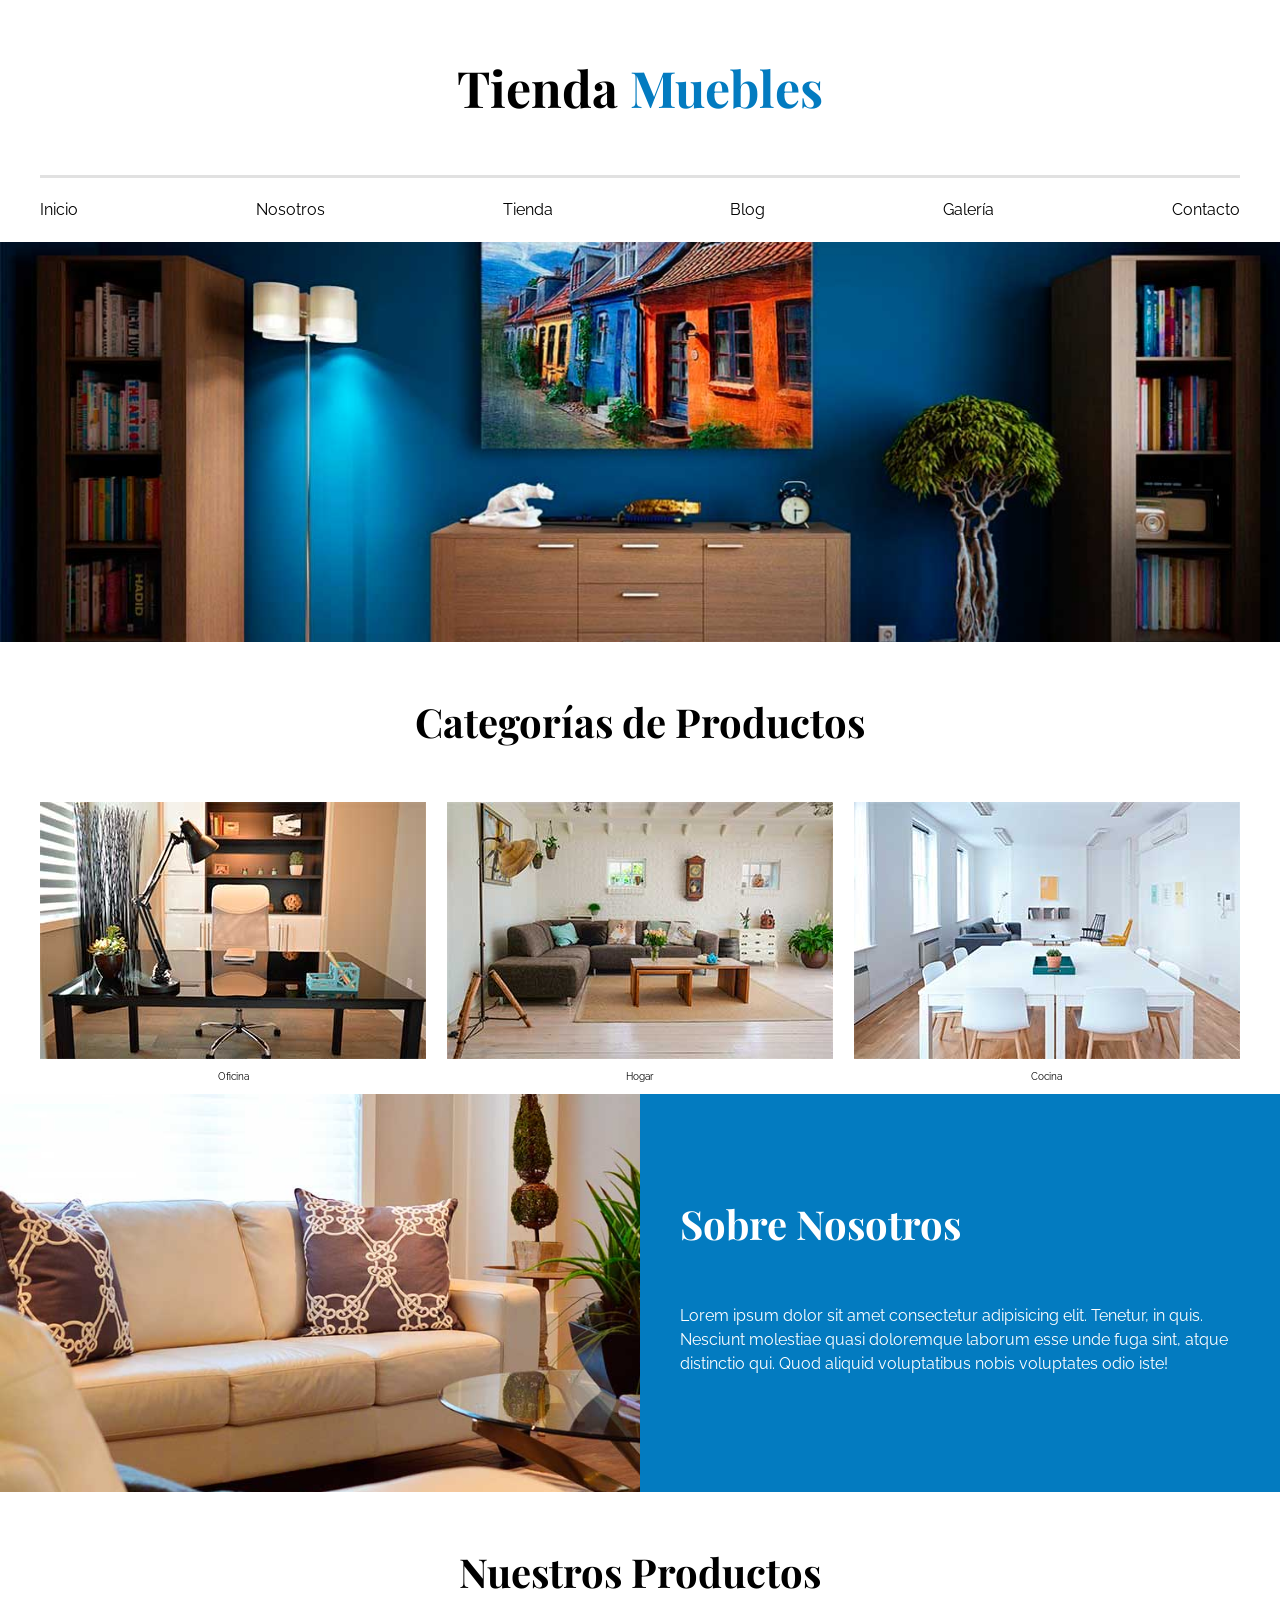
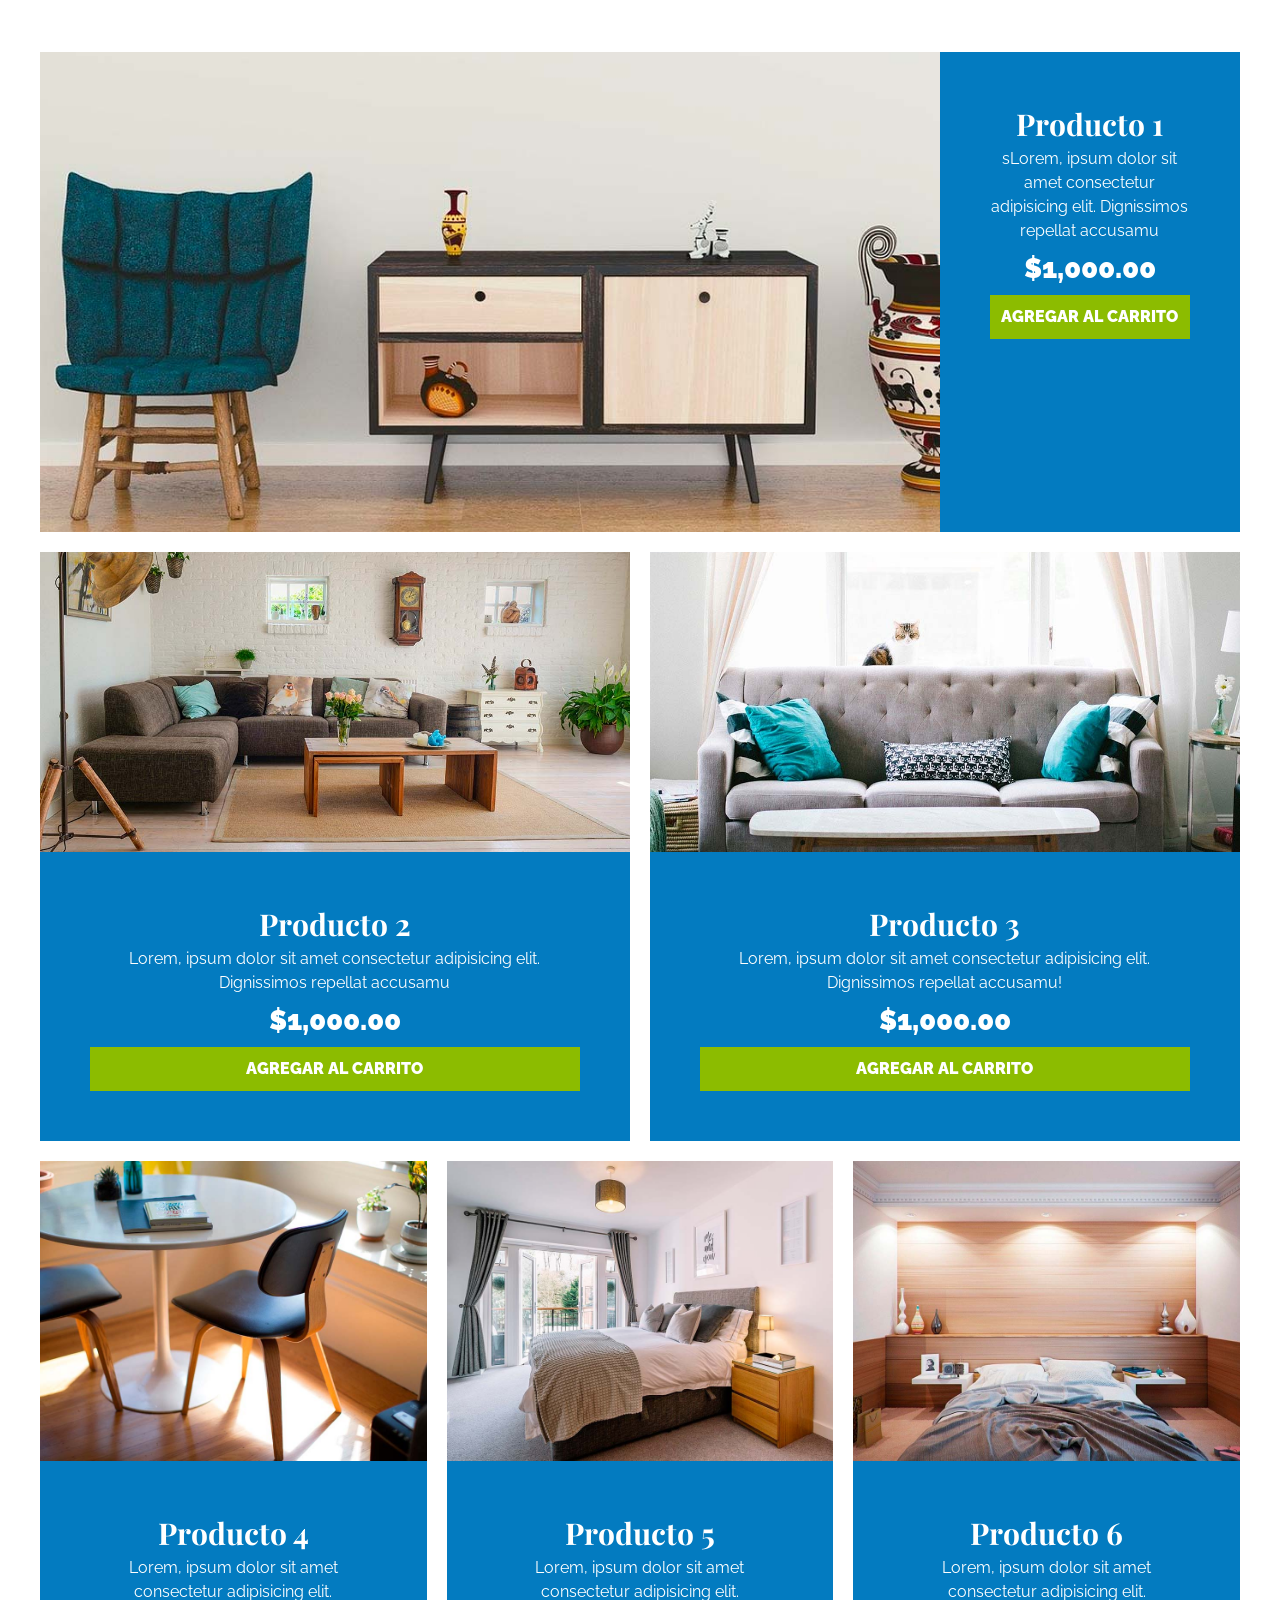
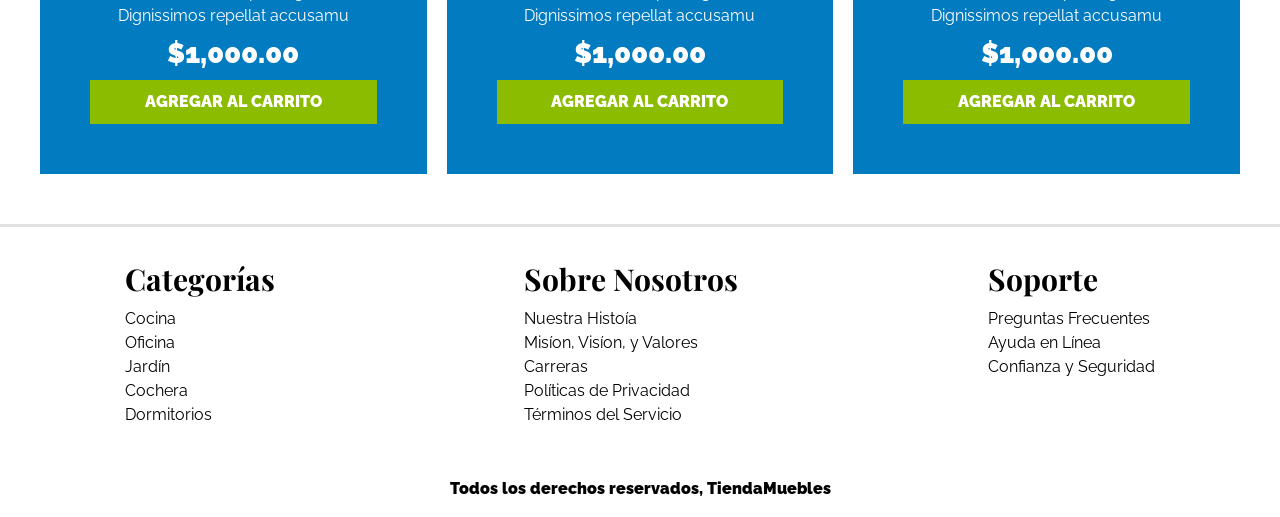
<file: index.html>
<!DOCTYPE html>
<html lang="en">

<head>
    <meta charset="UTF-8">
    <meta name="viewport" content="width=device-width, initial-scale=1.0">
    <title>Document</title>
    <link rel="stylesheet" href="css/normalize.css">
    <link rel="preconnect" href="https://fonts.googleapis.com">
    <link rel="preconnect" href="https://fonts.gstatic.com" crossorigin>
    <link
        href="https://fonts.googleapis.com/css2?family=Playfair+Display:ital,wght@0,400..900;1,400..900&family=Raleway:ital,wght@0,100..900;1,100..900&display=swap"
        rel="stylesheet">
    <link rel="preconnect" href="https://fonts.googleapis.com">
    <link rel="preconnect" href="https://fonts.gstatic.com" crossorigin>
    <link
        href="https://fonts.googleapis.com/css2?family=Playfair+Display:ital,wght@0,400..900;1,400..900&family=Playfair:ital,opsz,wght@0,5..1200,300..900;1,5..1200,300..900&family=Raleway:ital,wght@0,100..900;1,100..900&display=swap"
        rel="stylesheet">
    <link rel="stylesheet" href="css/app.css">
</head>

<body>
    <header>
        <h1 class="nombre-sitio">Tienda <span>Muebles</span></h1>
    </header>

    <nav class="nav-principal contenedor">
        <a href="index.html">Inicio</a>
        <a href="nosotros.html">Nosotros</a>
        <a href="tienda.html">Tienda</a>
        <a href="blog.html">Blog</a>
        <a href="galeria.html">Galería</a>
        <a href="contacto.html">Contacto</a>

    </nav>
    <div class="hero"></div>

    <section class="contenedor categorias"">
        <h2 class="text-center">Categorías de Productos</h2>
        <div class=" listado-categorias contenedor">
        <div class="categoria contenedor">
            <img src="img/categoria1.jpg" alt="imagen de categoria1">
            <a href="#">Oficina</a>
        </div>

        <div class="categoria contenedor">
            <img src="img/categoria2.jpg" alt="imagen de categoria1">
            <a href="#">Hogar</a>
        </div>

        <div class="categoria contenedor">
            <img src="img/categoria3.jpg" alt="imagen de categoria1">
            <a href="#">Cocina</a>
        </div>
        </div>

    </section>

    <section class="sobre-nosotros">
        <div class="contenedor sobre-nosotros-grid">
            <div class="texto-nosotros">
                <h2>Sobre Nosotros</h2>
                <p>Lorem ipsum dolor sit amet consectetur adipisicing elit. Tenetur, in quis. Nesciunt molestiae quasi
                    doloremque laborum esse unde fuga sint, atque distinctio qui. Quod aliquid voluptatibus nobis
                    voluptates
                    odio iste!</p>
            </div>

        </div>
    </section>

    <main class="contenido-principal contenedor">

        <h2 class="text-center">Nuestros Productos</h2>

        <div class="listado-productos ">
            <div class="producto">
                <img src="img/producto1.jpg" alt="">
                <div class="texto-producto">
                    <h3>Producto 1</h3>
                    <p>sLorem, ipsum dolor sit amet consectetur adipisicing elit. Dignissimos repellat accusamu</p>
                    <p class="precio">$1,000.00</p>

                    <a href="#">Agregar al carrito</a>
                </div>
            </div>

            <div class="producto">
                <img src="img/producto2.jpg" alt="">
                <div class="texto-producto">
                    <h3>Producto 2</h3>
                    <p>Lorem, ipsum dolor sit amet consectetur adipisicing elit. Dignissimos repellat accusamu</p>
                    <p class="precio">$1,000.00</p>

                    <a href="#">Agregar al carrito</a>
                </div>
            </div>

            <div class="producto">
                <img src="img/producto3.jpg" alt="">
                <div class="texto-producto">
                    <h3>Producto 3</h3>
                    <p>Lorem, ipsum dolor sit amet consectetur adipisicing elit. Dignissimos repellat accusamu!</p>
                    <p class="precio">$1,000.00</p>

                    <a href="#">Agregar al carrito</a>
                </div>
            </div>

            <div class="producto">
                <img src="img/producto4.jpg" alt="">
                <div class="texto-producto">
                    <h3>Producto 4</h3>
                    <p>Lorem, ipsum dolor sit amet consectetur adipisicing elit. Dignissimos repellat accusamu</p>
                    <p class="precio">$1,000.00</p>

                    <a href="#">Agregar al carrito</a>
                </div>
            </div>

            <div class="producto">
                <img src="img/producto5.jpg" alt="">
                <div class="texto-producto">
                    <h3>Producto 5</h3>
                    <p>Lorem, ipsum dolor sit amet consectetur adipisicing elit. Dignissimos repellat accusamu</p>
                    <p class="precio">$1,000.00</p>

                    <a href="#">Agregar al carrito</a>
                </div>
            </div>

            <div class="producto">
                <img src="img/producto6.jpg" alt="">
                <div class="texto-producto">
                    <h3>Producto 6</h3>
                    <p>Lorem, ipsum dolor sit amet consectetur adipisicing elit. Dignissimos repellat accusamu</p>
                    <p class="precio">$1,000.00</p>

                    <a href="#">Agregar al carrito</a>
                </div>
            </div>
        </div>
    </main>




    <footer class="footer">
        <div class="footer-contenido ">
            <div>
            <h3>Categorías</h3>
            <nav>
                <a href="#">Cocina</a>
                <a href="#">Oficina</a>
                <a href="#">Jardín</a>
                <a href="#">Cochera</a>
                <a href="#">Dormitorios</a>

            </nav>
        </div>

        <div>
            <h3>Sobre Nosotros</h3>
            <nav>
                <a href="#">Nuestra Histoía</a>
                <a href="#">Misíon, Visíon, y Valores</a>
                <a href="#">Carreras</a>
                <a href="#">Políticas de Privacidad</a>
                <a href="#">Términos del Servicio</a>

            </nav>
        </div>

        <div>
            <h3>Soporte</h3>
            <nav>
                <a href="#">Preguntas Frecuentes</a>
                <a href="#">Ayuda en Línea</a>
                <a href="#">Confianza y Seguridad</a>


            </nav>
        </div>

        </div>
        
        <p>Todos los derechos reservados, TiendaMuebles</p>
    </footer>



</body>

</html
</file>
<file: css/app.css>
html {
    box-sizing: border-box;
    font-size: 62.5%;
}
*, *:before, *:after {
    box-sizing: inherit;
}
body{
    font-family: 'Raleway', sans-serif;
    font-size: 1.6rem;
    line-height: 1.5;
}

/**Globales**/
h1, h2, h3{
    font-family:'playfair Display', sans-serif ;
    margin: 0 0 5rem 0;
}
h1{
    font-size: 5rem;
}
h2{
    font-size: 4rem;
}
h3{
    font-size: 3rem;
}
a{
    text-decoration: none;
    color: #000;
}
.contenedor{
    max-width: 120rem;
    margin: 0 auto;
}
img{
    max-width: 100%;
    display: block;
}
/**Utilidades**/

.text-center{
    text-align: center;
}
/**Header y Navegacion**/

.nombre-sitio span{
    color: #037bc0;
}
.nombre-sitio{
    margin-top: 5rem;
    text-align: center;
}
.nav-principal{
    border-top: .3rem solid #e1e1e1;
    padding: 2rem 0;
    display: flex;
    justify-content: space-between;
    text-align: center;

}
.nav-principal a:hover{
    color: #037bc0;
    font-weight: bold;
    transition: all 1s;
    
}

.hero{
    height: 40rem;
    background-image: url("../img/principal.jpg");
    background-repeat: no-repeat;
    background-size: cover;
    background-position: center center;
}

/**Categorias productos**/
.categorias{
    padding-top: 5rem;
}

.categoria a{
    display: block;
    text-align: center;
    padding: 1rem;
    font-size: 1rem;
    transition: all 1s;
}
.categoria a:hover{
    background-color: #037bc0;
    cursor: pointer;
    border-radius: 0 0 1rem 1rem;
    color: #fff;
}
.listado-categorias{
    display: grid;
    grid-template-columns: repeat(3, 1fr);
    gap: 2rem;

}

/**Sobre Nosotros**/
.sobre-nosotros{
    background-image: linear-gradient(to right, transparent 50%, #037bc0 50%, #037bc0 100%), url(../img/nosotros.jpg);
    background-position: left center;
    background-repeat: no-repeat;
    padding: 10rem 0;
    background-size: 100%, 85rem;
    
}
.sobre-nosotros-grid{
    display: grid;
    grid-template-columns: repeat(2, 1fr);
    column-gap: 8rem;
}
.texto-nosotros{
    grid-column: 2 / 3;
    color: #fff;
}

/**Listado de Productos**/
.contenido-principal{
    padding-top: 5rem;
}
.listado-productos{
    display: grid;
    grid-template-columns: repeat(6, 1fr);
    gap: 2rem;
}
.producto:nth-child(1){
    grid-column-start: 1;
    grid-column-end: 7;
    display: grid;
    grid-template-columns: 3fr 1fr;
    
}
.producto:nth-child(1) img{
    height: 48rem;
    width: 100%;
    object-fit: cover;
}
.producto:nth-child(2){
    grid-column-start: 1;
    grid-column-end: 4;
}
.producto:nth-child(2) img{
    height: 30rem;
    width: 100%;
    object-fit: cover;
}

.producto:nth-child(3){
    grid-column-start: 4;
    grid-column-end: 7;
}
.producto:nth-child(3) img{
    height: 30rem;
    width: 100%;
    object-fit: cover;
}
.producto:nth-child(4){
    grid-column-start: 1;
    grid-column-end: 3;
}
.producto:nth-child(4) img{
    height: 30rem;
    width: 100%;
    object-fit: cover;
}
.producto:nth-child(5){
    grid-column-start: 3;
    grid-column-end: 5;
}
.producto:nth-child(5) img{
    height: 30rem;
    width: 100%;
    object-fit: cover;
}
.producto:nth-child(6){
    grid-column-start: 5;
    grid-column-end: 7;
}
.producto:nth-child(6) img{
    height: 30rem;
    width: 100%;
    object-fit: cover;
}
.producto{
    background-color: #037bc0;
}
.texto-producto{
    text-align: center;
    color: #fff;
    padding: 5rem;
}
.texto-producto h3{
    margin: 0;
}
.texto-producto p{
    margin: 0 0 .5rem 0;
}
.texto-producto .precio{
    font-size: 2.8rem;
    font-weight: 900;
}
.texto-producto a{
    background-color: #8cbc00;
    display: block;
    color: #fff;
    text-transform: uppercase;
    font-weight: 900;
    padding: 1rem;
    transition: all 1s;

}
.texto-producto a:hover{
    background-color: #769c02;
}

/**Footer**/
.footer-contenido{
    border-top: .3rem solid #e1e1e1;
    display: flex;
    justify-content: space-around;
    margin: 5rem 0;
    
    
}
.footer-contenido h3{
    margin-top: 3rem;
    margin-bottom: .5rem;
}
.footer-contenido nav a{
    display: block;
}
.footer p{
    text-align: center;
    font-weight: 900;
}
</file>
